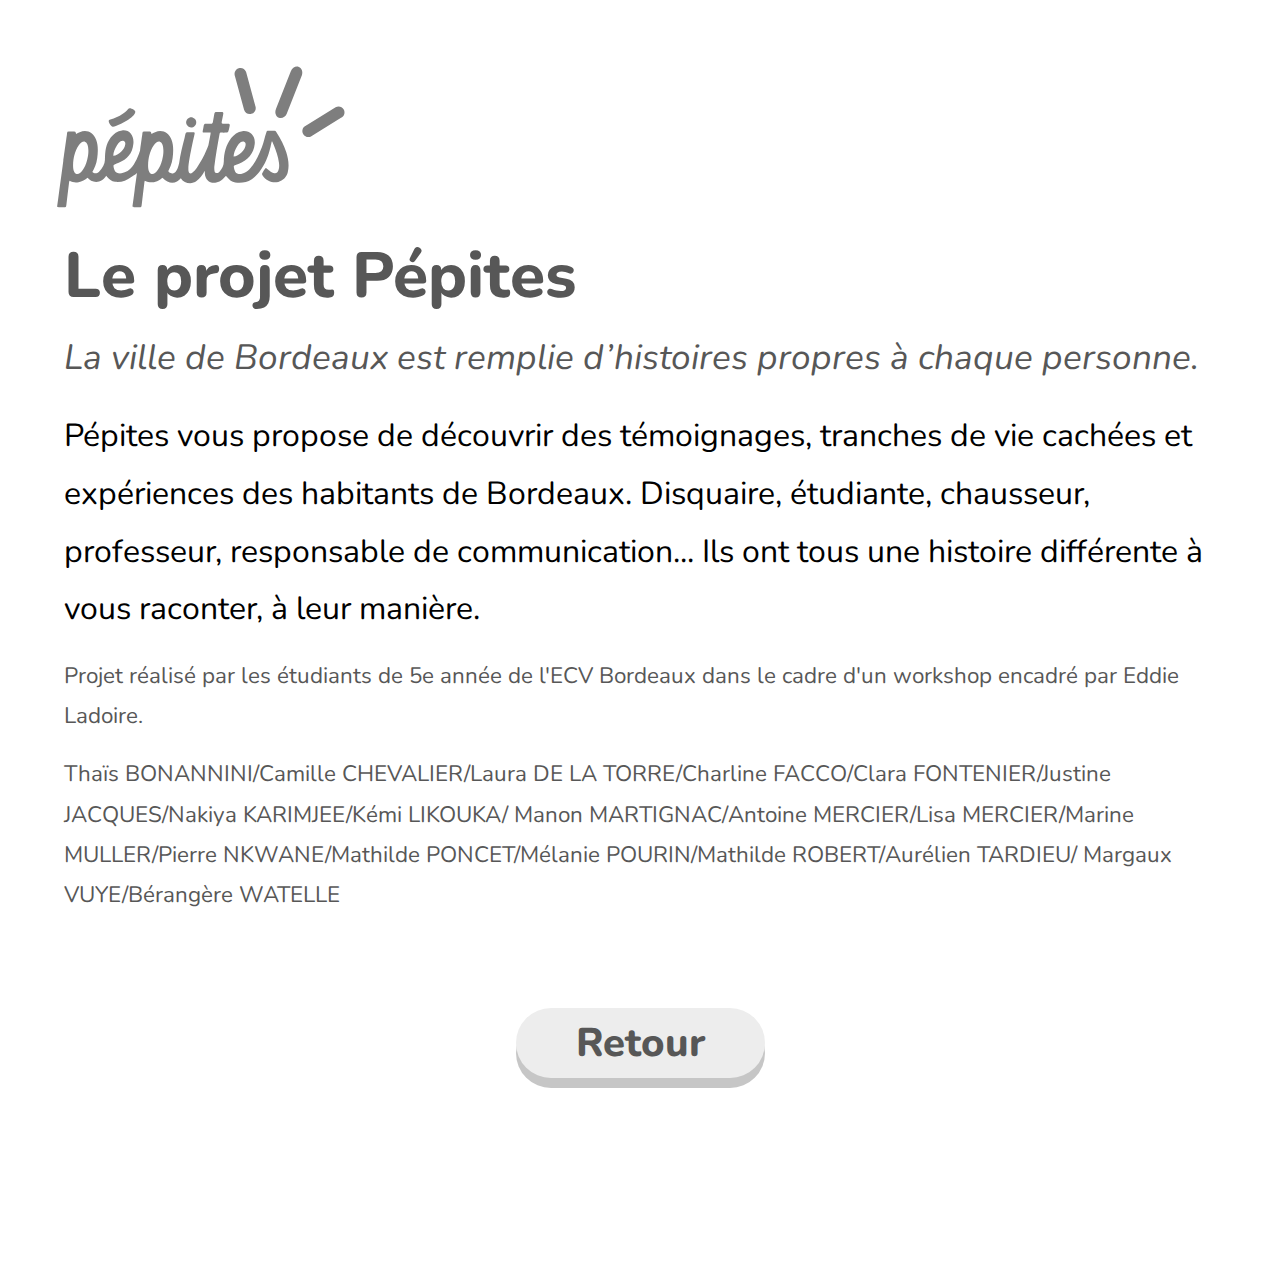
<file: a_propos/index.html>
<!DOCTYPE html>
<html>
  <head>
    <meta charset="utf-8" lang="fr" dir="ltr">
    <title>Pépites</title>

    <link rel="stylesheet" href="../css/reset.css">
    <link rel="stylesheet" href="../css/typo.css">
    <link rel="stylesheet" href="../css/main.css">

  </head>

  <body>

    <div id="logo">
      <img src="../images/logo-pepite-gris.svg" alt="logo">
    </div>

<section id="a-propos">

  <h2>Le projet Pépites</h2>
  <p class="legende">La ville de Bordeaux est remplie d’histoires propres à chaque personne.</p>
  <p>Pépites vous propose de découvrir des témoignages, tranches de vie cachées
    et expériences des habitants de Bordeaux. Disquaire, étudiante, chausseur, professeur,
    responsable de communication...
    Ils ont tous une histoire différente à vous raconter, à leur manière. </p>
    <p class="nom">Projet réalisé par les étudiants de 5e année de l'ECV Bordeaux dans le cadre d'un workshop encadré par Eddie Ladoire.</p>
    <p class="nom">Thaïs BONANNINI/Camille CHEVALIER/Laura DE LA TORRE/Charline FACCO/Clara FONTENIER/Justine JACQUES/Nakiya KARIMJEE/Kémi LIKOUKA/
      Manon MARTIGNAC/Antoine MERCIER/Lisa MERCIER/Marine MULLER/Pierre NKWANE/Mathilde PONCET/Mélanie POURIN/Mathilde ROBERT/Aurélien TARDIEU/
      Margaux VUYE/Bérangère WATELLE </p>

  <div id="retour">
    <a href="../index.html">Retour</a>
  </div>

</section>

  </body>

</html>
</file>
<file: css/typo.css>
@import url('https://fonts.googleapis.com/css?family=Nunito:200,300,400,600,700,800,900');


h1{
  font-family: 'Nunito', sans-serif;
  font-size: 5em;
  font-weight: 700;
  color: white;
}

h2{
  font-family: 'Nunito', sans-serif;
  font-size: 3em;
  font-weight: 300;
  color: white;
}

h3{
  font-family: 'Nunito', sans-serif;
  font-size: 2.5em;
  font-weight: 300;
  color: white;
}

#a-propos h2{
  font-family: 'Nunito', sans-serif;
  font-size: 4em;
  font-weight: 800;
  color: #575757;
}

p {
font-family: 'Nunito', sans-serif;
font-weight: 400;
line-height: 1.8em;
font-size: 2em;
margin-top: 2vh;
margin-bottom: 2vh;
}

.legende {
font-family: 'Nunito', sans-serif;
font-style: italic;
font-weight: 400;
line-height: 1.8em;
font-size: 2.2em;
margin-top: 2vh;
color: #575757;
}
.nom {
  line-height: 1.8em;
  font-size: 1.4em;
  color: #575757;
}
#retour a{
  font-family: 'Nunito', sans-serif;
  font-size: 2.5em;
  font-weight: 800;
  color: #575757;
}

@media screen and (max-height: 640px){
  h1{
    font-size: 3em;
  }

  h2{
    font-size: 2em;
  }

  h3{
    font-size: 1.8em;
  }
  #a-propos h2{
  font-size: 2em;
  }
  p{
    font-size: 2em;
    line-height: 2em;
  }
  .legende {
    line-height: 2em;
    font-size: 2em;
  }
  .nom {
    line-height: 1.8em;
    font-size: 1.4em;
    color: #575757;
  }
  #retour a{
    font-size: 1.5em;
  }
}
</file>
<file: css/main.css>
/*INFORMATIONS*/

#logo{
  position: absolute;
  width: 30%;
}

@media screen and (max-height: 640px){
  #logo{
    width: 15%;
  }
}

.infos01{
  position: fixed;
  width: 100%;
  bottom: 0;
  padding-bottom: 5vh;
  padding-top: 10vh;
  background: -moz-linear-gradient(top, rgba(0,0,0,0) 0%, rgba(0,0,0,1) 100%); /* FF3.6-15 */
  background: -webkit-linear-gradient(top, rgba(0,0,0,0) 0%,rgba(0,0,0,1) 100%); /* Chrome10-25,Safari5.1-6 */
  background: linear-gradient(to bottom, rgba(0,0,0,0) 0%,rgba(0,0,0,1) 100%); /* W3C, IE10+, FF16+, Chrome26+, Opera12+, Safari7+ */
}

.infos02{
  position: fixed;
  width: 100%;
  bottom: 0;
  padding-bottom: 5vh;
  padding-top: 10vh;
  background: -moz-linear-gradient(top, rgba(0,0,0,0) 0%, rgba(0,0,0,1) 100%); /* FF3.6-15 */
  background: -webkit-linear-gradient(top, rgba(0,0,0,0) 0%,rgba(0,0,0,1) 100%); /* Chrome10-25,Safari5.1-6 */
  background: linear-gradient(to bottom, rgba(0,0,0,0) 0%,rgba(0,0,0,1) 100%); /* W3C, IE10+, FF16+, Chrome26+, Opera12+, Safari7+ */
}

.infos03{
  position: fixed;
  width: 100%;
  bottom: 0;
  padding-bottom: 5vh;
  padding-top: 10vh;
  background: -moz-linear-gradient(top, rgba(0,0,0,0) 0%, rgba(0,0,0,1) 100%); /* FF3.6-15 */
  background: -webkit-linear-gradient(top, rgba(0,0,0,0) 0%,rgba(0,0,0,1) 100%); /* Chrome10-25,Safari5.1-6 */
  background: linear-gradient(to bottom, rgba(0,0,0,0) 0%,rgba(0,0,0,1) 100%); /* W3C, IE10+, FF16+, Chrome26+, Opera12+, Safari7+ */
}

.infos04{
  position: fixed;
  width: 100%;
  bottom: 0;
  padding-bottom: 5vh;
  padding-top: 10vh;
  background: -moz-linear-gradient(top, rgba(0,0,0,0) 0%, rgba(0,0,0,1) 100%); /* FF3.6-15 */
  background: -webkit-linear-gradient(top, rgba(0,0,0,0) 0%,rgba(0,0,0,1) 100%); /* Chrome10-25,Safari5.1-6 */
  background: linear-gradient(to bottom, rgba(0,0,0,0) 0%,rgba(0,0,0,1) 100%); /* W3C, IE10+, FF16+, Chrome26+, Opera12+, Safari7+ */
}

.infos05{
  position: fixed;
  width: 100%;
  bottom: 0;
  padding-bottom: 5vh;
  padding-top: 10vh;
  background: -moz-linear-gradient(top, rgba(0,0,0,0) 0%, rgba(0,0,0,1) 100%); /* FF3.6-15 */
  background: -webkit-linear-gradient(top, rgba(0,0,0,0) 0%,rgba(0,0,0,1) 100%); /* Chrome10-25,Safari5.1-6 */
  background: linear-gradient(to bottom, rgba(0,0,0,0) 0%,rgba(0,0,0,1) 100%); /* W3C, IE10+, FF16+, Chrome26+, Opera12+, Safari7+ */
}

@media screen and (max-height: 640px){
  .infos01, .infos02, .infos03, .infos04, .infos05{
    padding-bottom: 10vh;
  }
}


/* TEXTE */

#texte{
  position: absolute;
  display: block;
  max-width: 100%;
  margin-left: 8%;
}

#texte h1{
  padding-bottom: 0.5em;
}

#texte h2{
  padding-bottom: 0.8em;
}

@media screen and (max-height: 640px){
  #texte{
    margin-left: 4%;
  }
  #texte h1{
    padding-bottom: 0.3em;
  }
}

/*ICONES*/

.icons{
  float: right;
  display: flex;
  flex-direction: column;
  justify-content: space-around;
  margin-right: 8%;
}

.icons img{
  width: 100px;
}

.icons a {
  padding-top: 100px;
}

@media screen and (max-height: 640px){
  .icons img{
    width: 50px;
  }
  .icons a {
    padding-top: 50px;
  }

}

/* SON */

#ON1{
  display: none;
  width: 100px;
  height: 100px;
}

#ON2{
  display: none;
  width: 100px;
  height: 100px;
}

#ON3{
  display: none;
  width: 100px;
  height: 100px;
}

#ON4{
  display: none;
  width: 100px;
  height: 100px;
}

#ON5{
  display: none;
  width: 100px;
  height: 100px;
}

#btn--son{
  width: 100px;
  height: 100px;
  display: block;
  background: url('../images/son_off.png') center no-repeat;
  border-radius: 50%;
  background-size: 100px;
}

@media screen and (max-height: 640px){
  #ON1, #ON2, #ON3, #ON4, #ON5{
    width: 65px;
    height: 65px;
  }
  #btn--son{
    width: 65px;
    height: 65px;
    background-size: 65px;
}
}
/* IMAGE DE FOND */

#bgd--img01 img{
  overflow:hidden;
  display: block;
  height: 100vh;
  width: 100%;
  object-fit: cover;
}

#bgd--img02 img{
  overflow:hidden;
  display: block;
  height: 100vh;
  width: 100%;
  object-fit: cover;
}

#bgd--img03 img{
  overflow:hidden;
  display: block;
  height: 100vh;
  width: 100%;
  object-fit: cover;
}

#bgd--img04 img{
  overflow:hidden;
  display: block;
  height: 100vh;
  width: 100%;
  object-fit: cover;
}

#bgd--img05 img{
  overflow:hidden;
  display: block;
  height: 100vh;
  width: 100%;
  object-fit: cover;
}

/* A PROPOS */

#retour{
  text-align: center;
  margin-top: 8%;
  padding-bottom: 12%;
}

#retour a{
  background-color: #EDEDED;
  border: none;
  padding-left: 60px;
  padding-right: 60px;
  padding-top: 15px;
  padding-bottom: 15px;
  text-align: center;
  text-decoration: none;
  display: inline-block;
  cursor: pointer;
  border-radius: 60px;
  box-shadow: 0 10px #C6C6C6;
}

#retour :active{
  background-color: #C6C6C6;
  transform: translateY(15px);
}

#a-propos {
  position: absolute;
  top: 20vh;
  padding: 5%;
  display: inline-block;
}

@media screen and (max-height: 640px){
  #retour{
    margin-top: 4vh;
    padding-bottom: 6vh;
  }
  #retour a{
    padding-left: 40px;
    padding-right: 40px;
    padding-top: 10px;
    padding-bottom: 10px;
    border-radius: 40px;
    box-shadow: 0 8px #C6C6C6;
  }
  #retour:active{
    transform: translateY(8px);
  }
  #a-propos{
    top: 15vh;
  }
}

/* SWIPER */

.swiper-pagination{
  position: fixed;
}
</file>
